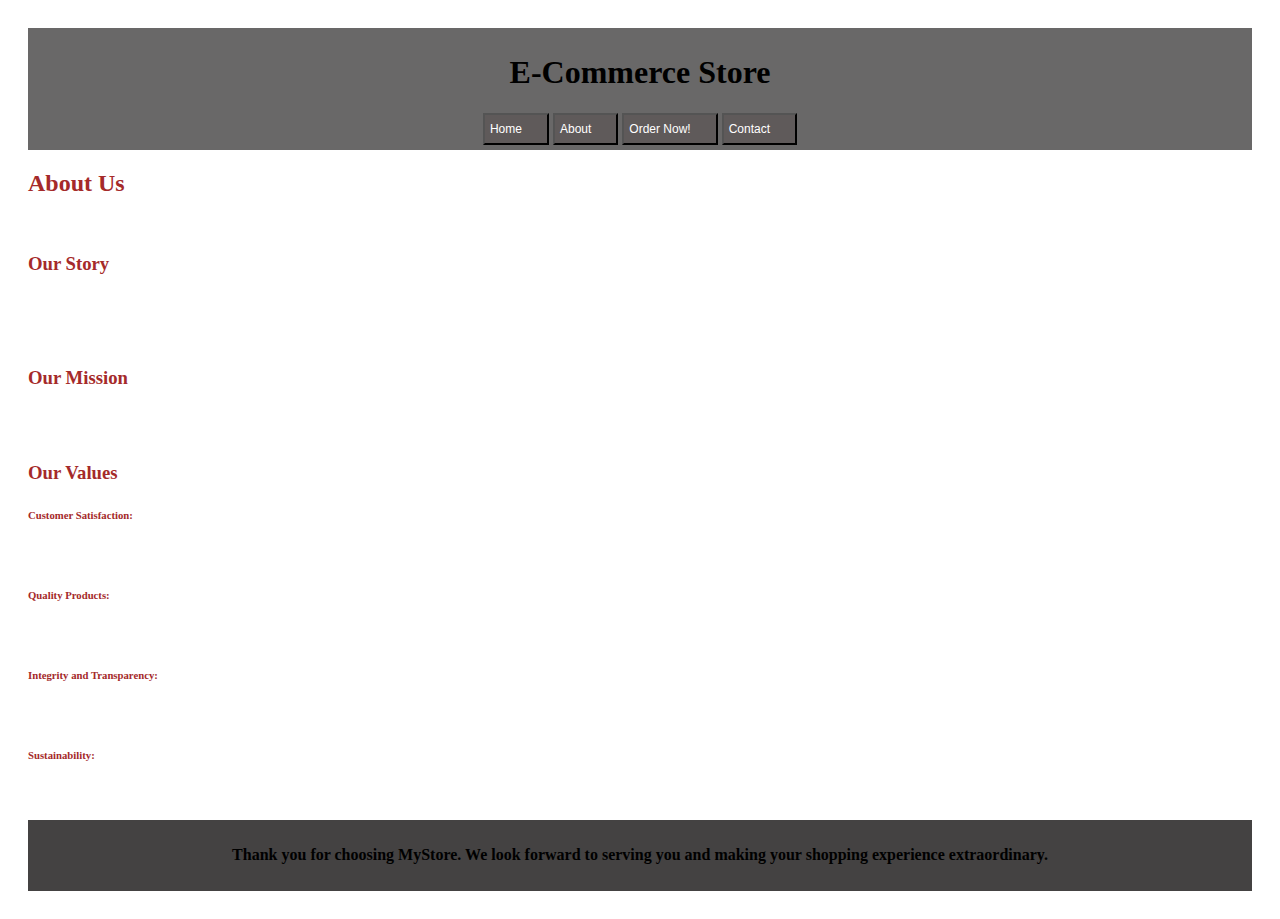
<file: about.html>
<!DOCTYPE html>
<html>

<title>E-Commerce Store(About Page)</title>
<head>
    <meta charset="UTF-8">
    <meta name="viewport" content="width=device-width, initial-scale=1.0">
    <script src="script.js"></script>
<style>
 header {

background-color: rgb(105, 104, 104);
color: rgb(255, 255, 255);
text-align: center;
padding: 5px;
}

header button {
padding: 7px 5px;
background-color: #5f5a5a; /* Darker gray background for the button */
color: white;
font-size: 12px;

}

header button :hover {
background-color: rgb(8, 8, 8);
}
    
    header h1 {
        color: black;
    }
    
    body {
        color: white;
        background-image: url('https://img.pikbest.com/wp/202346/e-commerce-mobile-web-based-business-explore-online-shopping-and-through-3d-product-renders_9624281.jpg!sw800');
        background-size:cover;
        background-position: center; 
        background-repeat: no-repeat; 
        padding: 20px;
    }
    
    body h2 {
        color:brown;   
    }

    body h3 {
        color:brown;
    }

    body h4 {
        color:black;
    }

    body h6 {
        color:brown;
    }
footer {
    background-color: rgb(68, 66, 66);
    color: rgb(255, 255, 255);
    text-align: center;
    padding: 5px;
    }
 </style>
 
<header>
<h1>E-Commerce Store</h1>
<nav>
    <ul style="list-style: none; margin: 0; padding: 0;">
            <button onclick="Home()">
            <li style="display: inline; margin-right: 20px;">
            <a href="#Home" style="text-decoration: none; color: white;">Home</a>
            </button>
            
            <button onclick="About()">
            <li style="display: inline; margin-right: 20px;">
            <a href="#About" style="text-decoration: none; color: white;">About</a>
           </button>

            <button onclick="Order()">
            <li style="display: inline; margin-right: 20px;">
                <a href="#Order" style="text-decoration: none; color: white;">Order Now!</a>
            </button>
            
            <button onclick="Contact()">
            <li style="display: inline; margin-right: 20px;">
            <a href="#Contact" style="text-decoration: none; color: white;">Contact</a>
            </button> 
        </ul>
</nav>
</header>
</head>

<body>
<h2>About Us</h2>
<br>
<h3>Our Story</h3>
<p>Welcome to MyStore!
 Founded in 2023, our mission is to provide the highest quality products at unbeatable prices. 
 What started as a small online shop has now grown into a trusted e-commerce platform serving thousands of customers worldwide.
 We take pride in our exceptional customer service and strive to ensure that every shopping experience is seamless and enjoyable.</p>

 <h3>Our Mission</h3>
<p>At MyStore, our mission is simple: 
To offer a wide range of products that cater to your everyday needs while ensuring top-notch quality and affordability. 
We believe in creating a shopping experience that is easy, convenient, and enjoyable.
 Our team is dedicated to constantly expanding our product selection and bringing you the latest trends and innovations.</p>

 <h3>Our Values</h3>
<h6>Customer Satisfaction:</h6>
 Our top priority is your satisfaction. We go above and beyond to ensure you are happy with your purchase.
<h6>Quality Products:</h6>
 We carefully select our products to meet high-quality standards, ensuring you get the best value for your money.
<h6>Integrity and Transparency:</h6>
 We believe in being honest and transparent with our customers. We provide clear and accurate information about our products and services.
<h6>Sustainability:</h6>
 We are committed to making environmentally responsible choices and offering sustainable products whenever possible.</p>

</body>
<footer>
<h4>Thank you for choosing MyStore. We look forward to serving you and making your shopping experience extraordinary.</h4>
</footer>
</file>
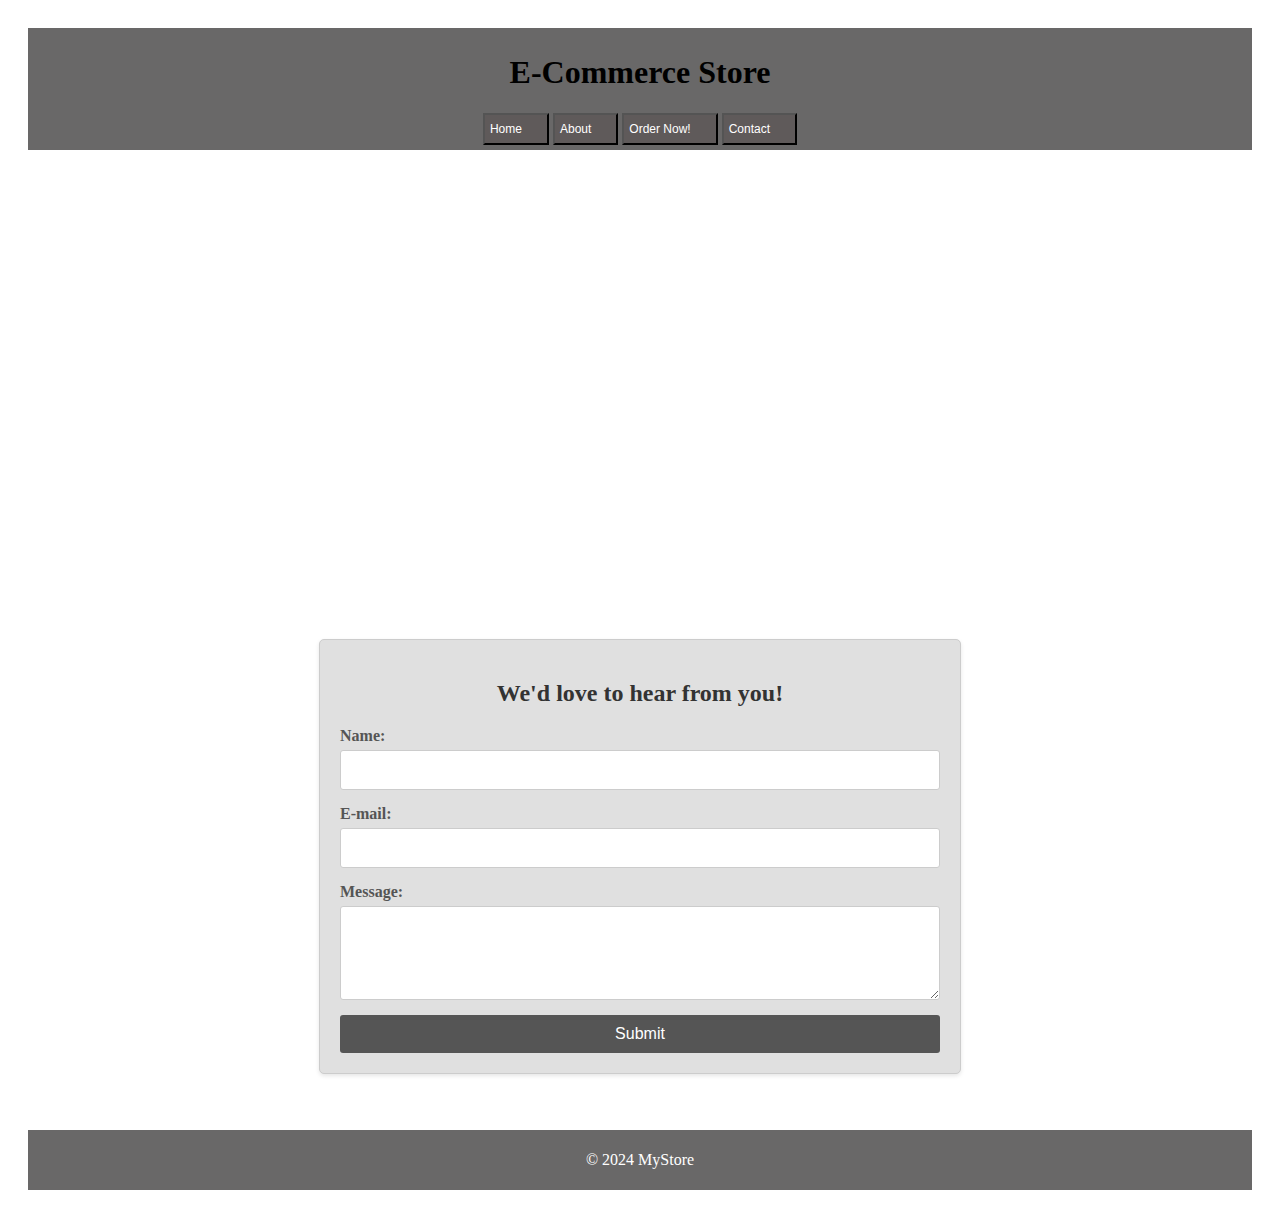
<file: contact.html>
<!DOCTYPE html>
<html>

<title>E-Commerce Store(Contact Page)</title>
<head>
    <meta charset="UTF-8">
    <meta name="viewport" content="width=device-width, initial-scale=1.0">
    <script src="script.js"></script>
    
<style>
    header {

        background-color: rgb(105, 104, 104);
        color: rgb(255, 255, 255);
        text-align: center;
        padding: 5px;
        }

    header button {
    padding: 7px 5px;
    background-color: #5f5a5a; /* Darker gray background for the button */
    color: white;
    font-size: 12px;

     }
  
     header button :hover {
        background-color: rgb(8, 8, 8);
     }
     

        header h1 {
            color: black;
        }
        
        body {
            color: white;
            background-image: url('https://static.vecteezy.com/system/resources/previews/006/789/451/original/abstract-black-friday-wallpaper-luxury-background-template-color-art-template-business-dark-vector.jpg');
            background-size:2350px;
            background-position: center; 
            background-repeat: no-repeat; 
            padding: 20px;
        }

        main {
    flex: 1;
    padding: 20px;
}

.contact-form-section {
    max-width: 600px;
    margin: auto;
    padding: 20px;
    border: 1px solid #ccc;
    border-radius: 5px;
    background-color: #e0e0e0; /* Light gray background for the form section */
    box-shadow: 0 2px 4px rgba(0, 0, 0, 0.1);
}

.contact-form-section h2 {
    text-align: center;
    color: #333;
}

.contact-form-section form {
    display: flex;
    flex-direction: column;
}

.contact-form-section label {
    margin-bottom: 5px;
    font-weight: bold;
    color: #555; /* Darker gray for the labels */
}

.contact-form-section input[type="text"],
.contact-form-section input[type="email"],
.contact-form-section textarea {
    margin-bottom: 15px;
    padding: 10px;
    border: 1px solid #ccc;
    border-radius: 3px;
    font-size: 16px;
    background-color: #fff; /* White background for inputs */
}

.contact-form-section input[type="submit"] {
    padding: 10px 15px;
    background-color: #555; /* Darker gray background for the button */
    color: white;
    border: none;
    border-radius: 3px;
    cursor: pointer;
    font-size: 16px;
}

.contact-form-section input[type="submit"]:hover {
    background-color: #333; /* Even darker gray for hover effect */
}

        
        footer {

            background-color: rgb(105, 104, 104);
            color: rgb(255, 255, 255);
            text-align: center;
            padding: 5px;
        }
   
</style>
<header>
<h1>E-Commerce Store</h1>
<nav>
    <ul style="list-style: none; margin: 0; padding: 0;">
            <button onclick="Home()">
            <li style="display: inline; margin-right: 20px;">
            <a href="#Home" style="text-decoration: none; color: white;">Home</a>
            </button>
            
            <button onclick="About()">
            <li style="display: inline; margin-right: 20px;">
            <a href="#About" style="text-decoration: none; color: white;">About</a>
           </button>

            <button onclick="Order()">
            <li style="display: inline; margin-right: 20px;">
                <a href="#Order" style="text-decoration: none; color: white;">Order Now!</a>
            </button>
            
            <button onclick="Contact()">
            <li style="display: inline; margin-right: 20px;">
            <a href="#Contact" style="text-decoration: none; color: white;">Contact</a>
            </button> 
        </ul>
</nav>
</header>
</head>

<body>


<h3>Contact Us</h3>
<p>Get in Touch</p>
<p>We'd love to hear from you! Whether you have a question about our products, need assistance with an order, or just want to give us some feedback, we're here to help.
</p>

<h3>Contact Information</h3>
<p><b>Email:</b> doniiwebdev@gmail.com</P>
<p><b>Phone:</b> (123) 456-7890</p>
<p><b>Address:</b> 1234 Main Street, Anytown, USA</p>

<h3>Business Hours</h3>
<p><b>Monday - Friday:</b> 9:00 AM - 6:00 PM</p>
<p><b>Saturday:</b> 10:00 AM - 4:00 PM</p>
<p><b>Sunday:</b> Closed</p>

 <h2 align="center">You can use the contact form below to send us a message directly. We aim to respond to all inquiries within 24 hours.</h2>
 
 <main>
    <section class="contact-form-section">
        <h2>We'd love to hear from you!</h2>
        <form action="mailto:doniiwebdev@gmail.com" method="post" enctype="text/plain">
            <label for="name">Name:</label>
            <input type="text" id="name" name="name" required>
            
            <label for="email">E-mail:</label>
            <input type="email" id="email" name="email" required>
            
            <label for="message">Message:</label>
            <textarea id="message" name="message" rows="4" cols="50" required></textarea>
            
            <input type="submit" value="Submit">
        </form>
    </section>
</main>
 <br>
 <br>
    <footer align="center",>
        <p>&copy; 2024 MyStore</p>
    </footer>
</body>
</html>











</body>
</file>
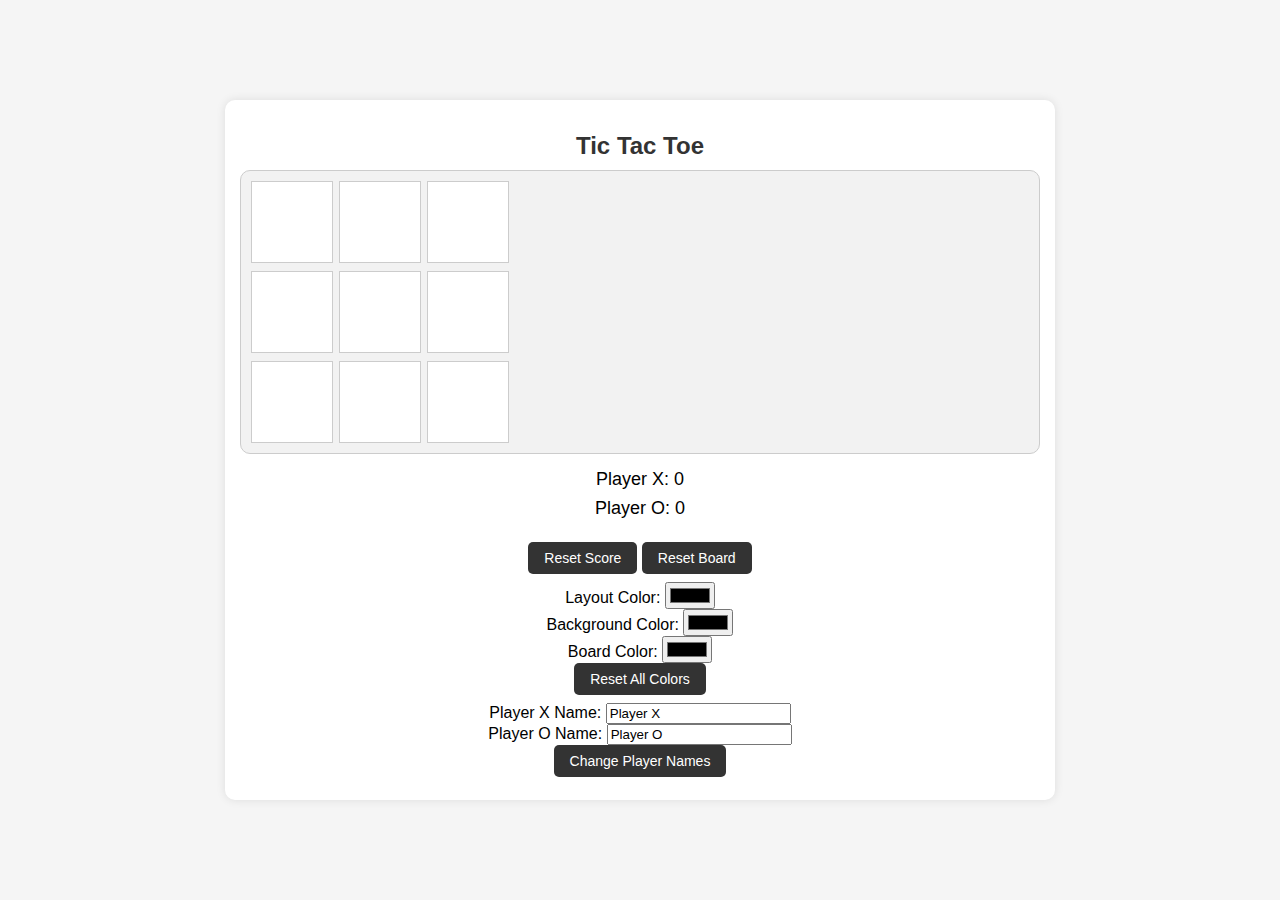
<file: game1.html>
<!DOCTYPE html>
<html lang="en">
<head>
    <meta charset="UTF-8">
    <meta name="viewport" content="width=device-width, initial-scale=1.0">
    <title>Tic Tac Toe</title>
    <style>
        body {
            font-family: Arial, sans-serif;
            background-color: #f5f5f5;
            margin: 0;
            padding: 0;
            display: flex;
            justify-content: center;
            align-items: center;
            height: 100vh;
        }

        .container {
            text-align: center;
            background-color: #fff;
            border-radius: 10px;
            padding: 15px;
            box-shadow: 0 0 10px rgba(0, 0, 0, 0.1);
            width: 90%; /* Modified width to make it wider */
            max-width: 800px; /* Modified max-width for better responsiveness */
        }

        h1, h2 {
            color: #333;
            font-size: 24px;
            margin-bottom: 10px;
        }

        .game {
            margin-bottom: 15px;
        }

        .board {
            display:grid;
            grid-template-columns: repeat(3, 80px); /* Modified grid-template-columns */
            grid-gap: 8px; /* Modified grid-gap */
            background-color: #f2f2f2;
            border: 1px solid #ccc;
            border-radius: 10px;
            margin: 0 auto;
            padding: 10px;
        }

        .cell {
            width: 80px; /* Modified width */
            height: 80px; /* Modified height */
            background-color: #fff;
            border: 1px solid #ccc;
            display: flex;
            justify-content: center;
            align-items: center;
            cursor: pointer;
            font-size: 28px; /* Modified font-size */
            transition: background-color 0.3s;
        }

        .cell:hover {
            background-color: #e0e0e0;
        }

        .reset-button {
            background-color: #333;
            color: #fff;
            border: none;
            border-radius: 5px;
            padding: 8px 16px; /* Modified padding */
            cursor: pointer;
            font-size: 14px; /* Modified font-size */
            transition: background-color 0.3s;
            margin-bottom: 8px; /* Modified margin-bottom */
        }

        .reset-button:hover {
            background-color: #555;
        }

        .score {
            display: flex;
            justify-content: center;
            align-items: center;
            flex-direction: column;
            margin-bottom: 15px;
        }

        .score div {
            margin-bottom: 8px; /* Modified margin-bottom */
            font-size: 18px; /* Modified font-size */
        }

        .color-picker {
            display: flex;
            justify-content: space-around;
            align-items: center;
            margin-top: 15px;
        }

        .color-picker label {
            font-size: 14px; /* Modified font-size */
            margin-right: 8px; /* Modified margin-right */
        }

        .color-picker input[type="color"] {
            border: none;
            border-radius: 5px;
            padding: 4px; /* Modified padding */
            cursor: pointer;
        }
    </style>
</head>
<body>

<div class="container">
    <h1>Tic Tac Toe</h1>
    <div class="game">
        <div class="board">
            <div class="cell" id="cell-0"></div>
            <div class="cell" id="cell-1"></div>
            <div class="cell" id="cell-2"></div>
            <div class="cell" id="cell-3"></div>
            <div class="cell" id="cell-4"></div>
            <div class="cell" id="cell-5"></div>
            <div class="cell" id="cell-6"></div>
            <div class="cell" id="cell-7"></div>
            <div class="cell" id="cell-8"></div>
        </div>
    </div>
    <div class="score">
        <div id="player-x-score">Player X: 0</div>
        <div id="player-o-score">Player O: 0</div>
    </div>
    <button class="reset-button" onclick="resetScore()">Reset Score</button>
    <button class="reset-button" onclick="resetBoard()">Reset Board</button>
    <br>
    <label for="layout-color-picker">Layout Color:</label>
    <input type="color" id="layout-color-picker" onchange="changeLayoutColor(this.value)">
    <br>
    <label for="background-color-picker">Background Color:</label>
    <input type="color" id="background-color-picker" onchange="changeBackgroundColor(this.value)">
    <br>
    <label for="board-color-picker">Board Color:</label>
    <input type="color" id="board-color-picker" onchange="changeBoardColor(this.value)">
    <br>
    <button class="reset-button" onclick="resetColors()">Reset All Colors</button>
    <br>
    <label for="player-x-name">Player X Name:</label>
    <input type="text" id="player-x-name" value="Player X">
    <br>
    <label for="player-o-name">Player O Name:</label>
    <input type="text" id="player-o-name" value="Player O">
    <br>
    <button class="reset-button" onclick="changePlayerNames()">Change Player Names</button>
</div>

<script>
    let currentPlayer = 'X';
    let playerXScore = 0;
    let playerOScore = 0;
    let gameBoard = ['', '', '', '', '', '', '', '', ''];
    let gameActive = true;

    const checkWinner = () => {
        const winningConditions = [
            [0, 1, 2],
            [3, 4, 5],
            [6, 7, 8],
            [0, 3, 6],
            [1, 4, 7],
            [2, 5, 8],
            [0, 4, 8],
            [2, 4, 6]
        ];

        for (let condition of winningConditions) {
            const [a, b, c] = condition;
            if (gameBoard[a] && gameBoard[a] === gameBoard[b] && gameBoard[a] === gameBoard[c]) {
                return true;
            }
        }
        return false;
    };

    const updateScore = () => {
        document.getElementById('player-x-score').textContent = `${getPlayerXName()}: ${playerXScore}`;
        document.getElementById('player-o-score').textContent = `${getPlayerOName()}: ${playerOScore}`;
    };

    const resetScore = () => {
        playerXScore = 0;
        playerOScore = 0;
        updateScore();
    };

    const resetBoard = () => {
        gameBoard = ['', '', '', '', '', '', '', '', ''];
        gameActive = true;
        currentPlayer = 'X';
        const cells = document.querySelectorAll('.cell');
        cells.forEach(cell => {
            cell.textContent = '';
        });
    };

    const handleCellClick = (cell, index) => {
        if (gameBoard[index] === '' && gameActive) {
            gameBoard[index] = currentPlayer;
            cell.textContent = currentPlayer;
            if (checkWinner()) {
                if (currentPlayer === 'X') {
                    playerXScore++;
                } else {
                    playerOScore++;
                }
                updateScore();
                gameActive = false;
                setTimeout(() => {
                    alert(`Player ${currentPlayer} wins!`);
                    resetBoard();
                }, 100);
            } else if (!gameBoard.includes('')) {
                gameActive = false;
                setTimeout(() => {
                    alert('It\'s a tie!');
                    resetBoard();
                }, 100);
            } else {
                currentPlayer = currentPlayer === 'X' ? 'O' : 'X';
            }
        }
    };

    const changeLayoutColor = (color) => {
        document.querySelector('.container').style.backgroundColor = color;
    };

    const changeBackgroundColor = (color) => {
        document.body.style.backgroundColor = color;
    };
  
    const changeBoardColor = (color) => {
        document.querySelector('.board').style.backgroundColor = color;
    };

    const resetColors = () => {
        document.getElementById('layout-color-picker').value = '#ffffff';
        document.getElementById('background-color-picker').value = '#f5f5f5';
        document.getElementById('board-color-picker').value = '#f2f2f2';
        changeLayoutColor('#ffffff');
        changeBackgroundColor('#f5f5f5');
        changeBoardColor('#f2f2f2');
    };
    
    const getPlayerXName = () => {
        return document.getElementById('player-x-name').value || 'Player X';
    };

    const getPlayerOName = () => {
        return document.getElementById('player-o-name').value || 'Player O';
    };

    const changePlayerNames = () => {
        updateScore();
    };

    document.addEventListener('DOMContentLoaded', function() {
        const cells = document.querySelectorAll('.cell');
        cells.forEach((cell, index) => {
            cell.addEventListener('click', () => {
                handleCellClick(cell, index);
            });
        });

        updateScore();
    });
</script>

</body>
</html>
</file>
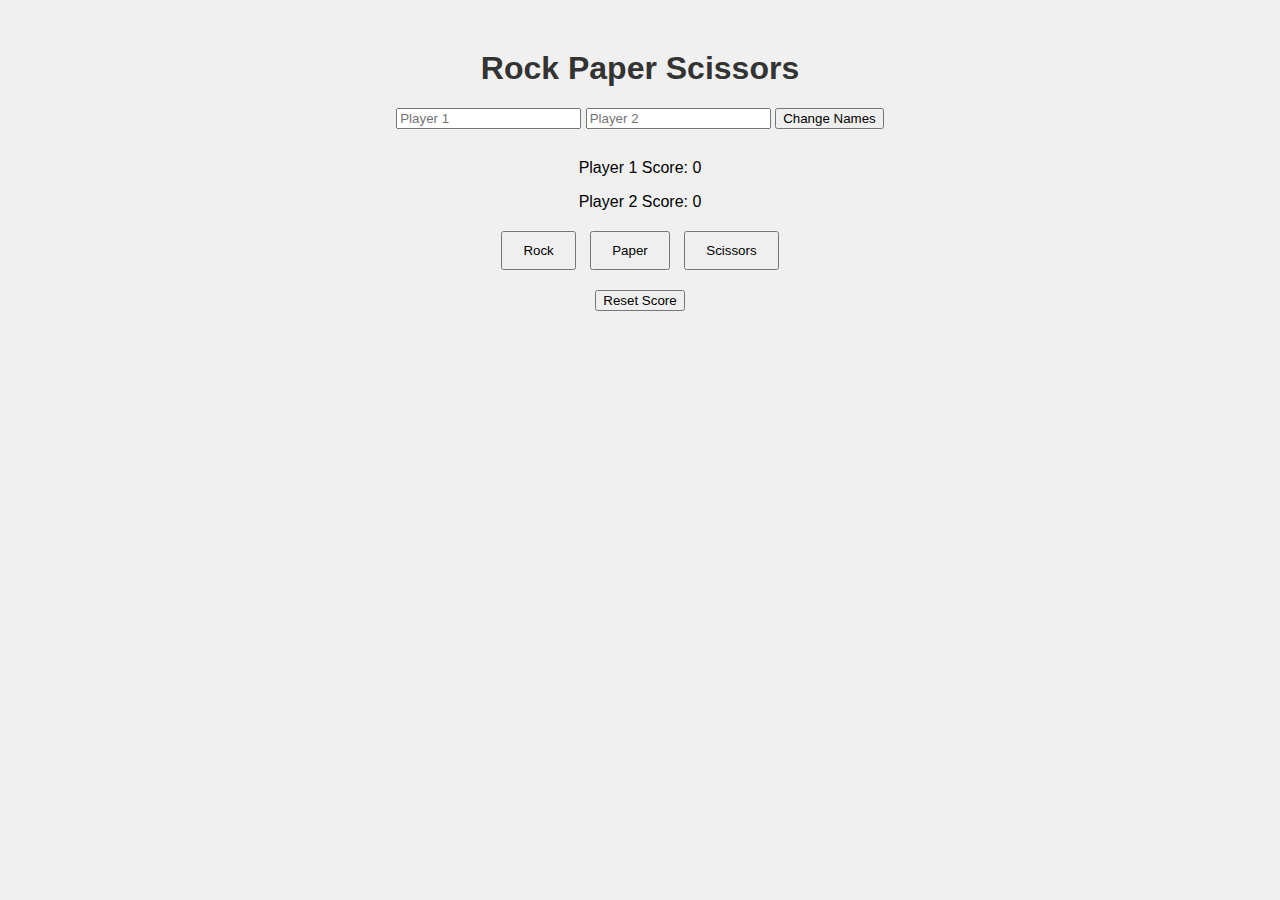
<file: game2.html>
<!DOCTYPE html>
<html lang="en">
<head>
    <meta charset="UTF-8">
    <meta name="viewport" content="width=device-width, initial-scale=1.0">
    <title>Rock Paper Scissors</title>
    <style>
        body {
            background-color: #f0f0f0;
            font-family: Arial, sans-serif;
        }

        .container {
            text-align: center;
            margin-top: 50px;
        }

        h1 {
            color: #333;
        }

        .player-names input {
            margin-bottom: 10px;
        }

        .choices {
            margin-top: 20px;
        }

        .choices button {
            padding: 10px 20px;
            margin: 0 5px;
        }

        .result {
            margin-top: 20px;
        }

        .scoreboard {
            margin-top: 20px;
        }

        .scoreboard p {
            margin-bottom: 10px;
        }
    </style>
</head>
<body>
    <div class="container">
        <h1>Rock Paper Scissors</h1>
        <div class="player-names">
            <input type="text" id="player1" placeholder="Player 1">
            <input type="text" id="player2" placeholder="Player 2">
            <button onclick="changeNames()">Change Names</button>
        </div>
        <div class="scoreboard">
            <p><span id="player1Name">Player 1</span> Score: <span id="player1Score">0</span></p>
            <p><span id="player2Name">Player 2</span> Score: <span id="player2Score">0</span></p>
        </div>
        <div class="game-area">
            <div class="choices">
                <button onclick="choose('rock')">Rock</button>
                <button onclick="choose('paper')">Paper</button>
                <button onclick="choose('scissors')">Scissors</button>
            </div>
            <div class="result">
                <p id="winner"></p>
                <button onclick="resetScore()">Reset Score</button>
            </div>
        </div>
    </div>

    <script>
        let player1Name = document.getElementById('player1Name');
        let player2Name = document.getElementById('player2Name');
        let player1Score = document.getElementById('player1Score');
        let player2Score = document.getElementById('player2Score');
        let winnerDisplay = document.getElementById('winner');

        let scorePlayer1 = 0;
        let scorePlayer2 = 0;

        function changeNames() {
            let newPlayer1Name = document.getElementById('player1').value;
            let newPlayer2Name = document.getElementById('player2').value;

            player1Name.textContent = newPlayer1Name ? newPlayer1Name : 'Player 1';
            player2Name.textContent = newPlayer2Name ? newPlayer2Name : 'Player 2';
        }

        function choose(selection) {
            let options = ['rock', 'paper', 'scissors'];
            let player1Choice = options[Math.floor(Math.random() * 3)];
            let player2Choice = options[Math.floor(Math.random() * 3)];

            if ((selection === 'rock' && player2Choice === 'scissors') ||
                (selection === 'paper' && player2Choice === 'rock') ||
                (selection === 'scissors' && player2Choice === 'paper')) {
                scorePlayer1++;
                winnerDisplay.textContent = `${player1Name.textContent} wins!`;
            } else if ((selection === 'rock' && player2Choice === 'paper') ||
                (selection === 'paper' && player2Choice === 'scissors') ||
                (selection === 'scissors' && player2Choice === 'rock')) {
                scorePlayer2++;
                winnerDisplay.textContent = `${player2Name.textContent} wins!`;
            } else {
                winnerDisplay.textContent = 'It\'s a tie!';
            }

            player1Score.textContent = scorePlayer1;
            player2Score.textContent = scorePlayer2;
        }

        function resetScore() {
            scorePlayer1 = 0;
            scorePlayer2 = 0;
            player1Score.textContent = scorePlayer1;
            player2Score.textContent = scorePlayer2;
            winnerDisplay.textContent = '';
        }
    </script>
</body>
</html>
</file>
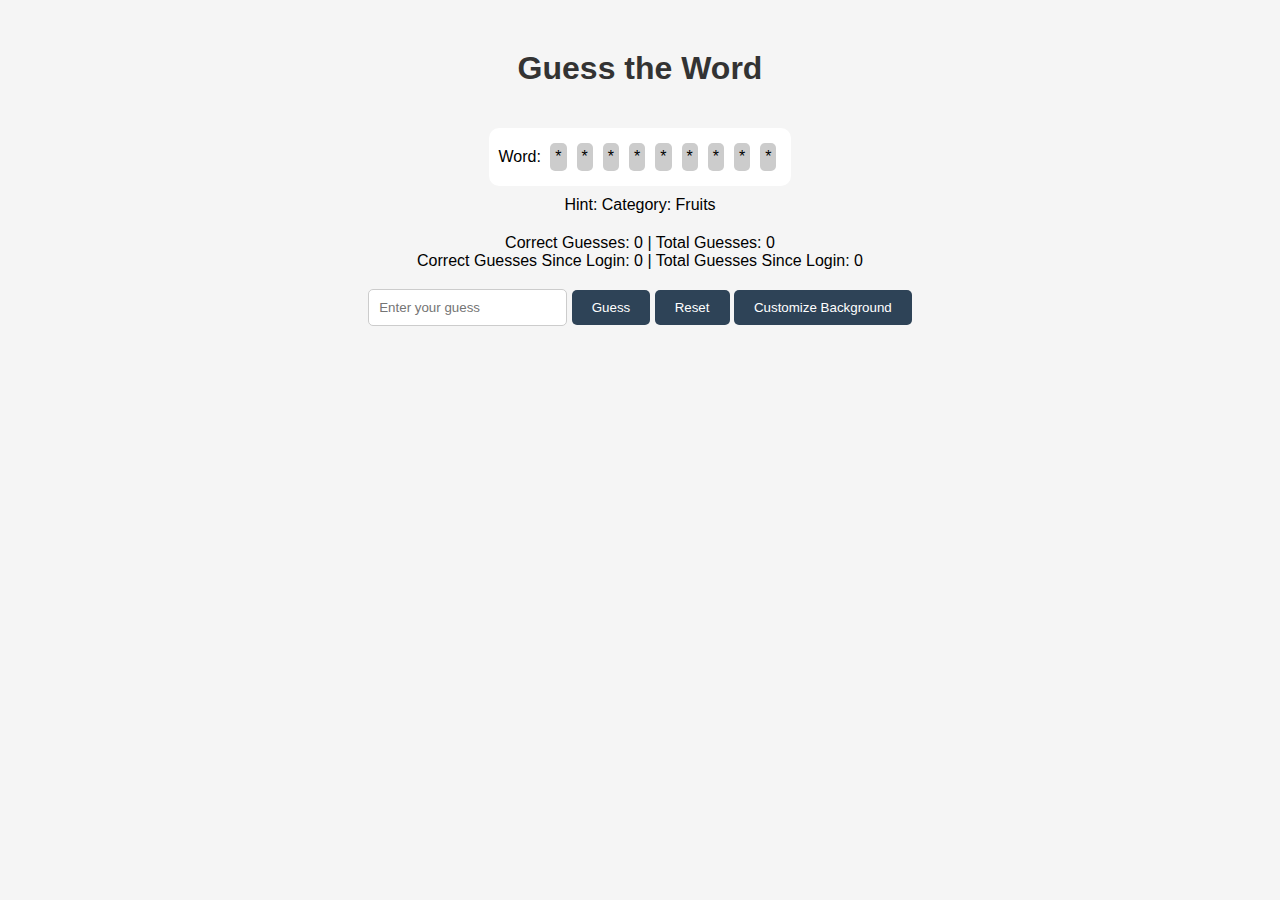
<file: game3.html>
<!DOCTYPE html>
<html lang="en">
<head>
    <meta charset="UTF-8">
    <meta name="viewport" content="width=device-width, initial-scale=1.0">
    <title>Guess the Word</title>
    <style>
        body {
            background-color: #f5f5f5;
            font-family: Arial, sans-serif;
            text-align: center;
        }

        .container {
            margin-top: 50px;
        }

        h1 {
            color: #333;
        }

        #board {
            display: inline-block;
            margin-top: 20px;
            padding: 10px;
            border-radius: 10px;
            background-color: #fff;
        }

        #hint {
            margin-top: 10px;
        }

        #guesses {
            margin-top: 20px;
        }

        input[type="text"] {
            padding: 10px;
            margin-top: 10px;
            border: 1px solid #ccc;
            border-radius: 5px;
            max-width: 200px; /* Set a maximum width */
        }

        button {
            margin-top: 20px;
            padding: 10px 20px;
            background-color: #2e4357;
            color: #fff;
            border: none;
            border-radius: 5px;
            cursor: pointer;
        }

        button:hover {
            background-color: #64aae7;
        }

        .letter {
            display: inline-block;
            padding: 5px;
            margin: 5px;
            border-radius: 5px;
        }

        .correct {
            background-color: #6abf69;
            color: #fff;
        }

        .incorrect {
            background-color: #ccc;
        }
    </style>
</head>
<body>
    <div class="container">
        <h1>Guess the Word</h1>
        <div id="board">Word: <span id="word">******</span></div>
        <div id="hint">Hint: <span id="wordHint"></span></div>
        <div id="guesses">Correct Guesses: <span id="correctGuesses">0</span> | Total Guesses: <span id="totalGuesses">0</span></div>
        <div id="loginGuesses">Correct Guesses Since Login: <span id="correctGuessesSinceLogin">0</span> | Total Guesses Since Login: <span id="totalGuessesSinceLogin">0</span></div>
        <input type="text" id="guess" maxlength="10" placeholder="Enter your guess">
        <button onclick="guessWord()">Guess</button>
        <button onclick="resetGame()">Reset</button>
        <button onclick="changeBackground()">Customize Background</button>
    </div>

    <script>
        let wordList = {
            "Footballers": ["ronaldo", "messi", "neymar", "mbappe", "salah"],
            "Countries": ["france", "germany", "brazil", "argentina", "italy"],
            "Fruits": ["apple", "banana", "orange", "grape", "pineapple"],
            "Animals": ["lion", "elephant", "tiger", "giraffe", "zebra"],
            "Colors": ["red", "blue", "green", "yellow", "purple"]
        };
        let totalGuesses = 0;
        let guessesSinceLogin = 0;
        let totalCorrectGuesses = 0;
        let correctGuessesSinceLogin = 0;
        let guessedWords = [];
        let currentWord = "";
        let currentCategory = "";

        function generateRandomWord() {
            let categories = Object.keys(wordList);
            currentCategory = categories[Math.floor(Math.random() * categories.length)];
            let words = wordList[currentCategory];
            let randomWord = words[Math.floor(Math.random() * words.length)];
            return randomWord;
        }

        function displayWord() {
            let wordElement = document.getElementById('word');
            wordElement.innerHTML = '';
            for (let i = 0; i < currentWord.length; i++) {
                let letter = document.createElement('span');
                letter.classList.add('letter');
                if (guessedWords.includes(currentWord[i])) {
                    letter.classList.add('correct');
                    letter.textContent = currentWord[i].toUpperCase();
                } else {
                    letter.classList.add('incorrect');
                    letter.textContent = '*';
                }
                wordElement.appendChild(letter);
            }
            document.getElementById('wordHint').textContent = `Category: ${currentCategory}`;
        }

        function guessWord() {
            let guessInput = document.getElementById('guess');
            let guess = guessInput.value.toLowerCase();
            guessInput.value =
            '';

            if (guess && wordList[currentCategory].includes(guess) && !guessedWords.includes(guess)) {
                totalGuesses++;
                guessesSinceLogin++;
                document.getElementById('totalGuesses').textContent = totalGuesses;
                document.getElementById('totalGuessesSinceLogin').textContent = guessesSinceLogin;

                if (guess === currentWord) {
                    totalCorrectGuesses++;
                    correctGuessesSinceLogin++;
                    document.getElementById('correctGuesses').textContent = totalCorrectGuesses;
                    document.getElementById('correctGuessesSinceLogin').textContent = correctGuessesSinceLogin;
                    guessedWords.push(guess);
                    displayWord();
                    alert("Congratulations! You guessed the word.");
                    resetGame();
                } else {
                    guessedWords.push(guess);
                    displayWord();
                }
            } else {
                alert("Incorrect guess. Try again!");
            }
        }

        function resetGame() {
            guessedWords = [];
            totalGuesses = 0;
            guessesSinceLogin = 0;
            document.getElementById('totalGuesses').textContent = totalGuesses;
            document.getElementById('totalGuessesSinceLogin').textContent = guessesSinceLogin;
            currentWord = generateRandomWord();
            displayWord();
        }

        const changeBackground = () => {
    // Generate random RGB values
    const r = Math.floor(Math.random() * 256);
    const g = Math.floor(Math.random() * 256);
    const b = Math.floor(Math.random() * 256);

    // Create RGB string
    const color = `rgb(${r}, ${g}, ${b})`;

    // Apply the color to the body
    document.body.style.backgroundColor = color;
};


        function updateGuessesSinceLogin() {
            if (localStorage.getItem('guessesSinceLogin')) {
                guessesSinceLogin = parseInt(localStorage.getItem('guessesSinceLogin'));
            }
            document.getElementById('totalGuessesSinceLogin').textContent = guessesSinceLogin;
        }

        function updateTotalCorrectGuesses() {
            if (localStorage.getItem('totalCorrectGuesses')) {
                totalCorrectGuesses = parseInt(localStorage.getItem('totalCorrectGuesses'));
            }
            document.getElementById('correctGuesses').textContent = totalCorrectGuesses;
        }

        function updateCorrectGuessesSinceLogin() {
            if (localStorage.getItem('correctGuessesSinceLogin')) {
                correctGuessesSinceLogin = parseInt(localStorage.getItem('correctGuessesSinceLogin'));
            }
            document.getElementById('correctGuessesSinceLogin').textContent = correctGuessesSinceLogin;
        }

        function updateTotalGuesses() {
            if (localStorage.getItem('totalGuesses')) {
                totalGuesses = parseInt(localStorage.getItem('totalGuesses'));
            }
            document.getElementById('totalGuesses').textContent = totalGuesses;
        }

        function init() {
            currentWord = generateRandomWord();
            displayWord();
            updateGuessesSinceLogin();
            updateTotalCorrectGuesses();
            updateCorrectGuessesSinceLogin();
            updateTotalGuesses();
            window.addEventListener('unload', function() {
                localStorage.setItem('guessesSinceLogin', guessesSinceLogin.toString());
                localStorage.setItem('totalCorrectGuesses', totalCorrectGuesses.toString());
                localStorage.setItem('correctGuessesSinceLogin', correctGuessesSinceLogin.toString());
                localStorage.setItem('totalGuesses', totalGuesses.toString());
            });
        }

        init();
    </script>
</body>
</html>
</file>
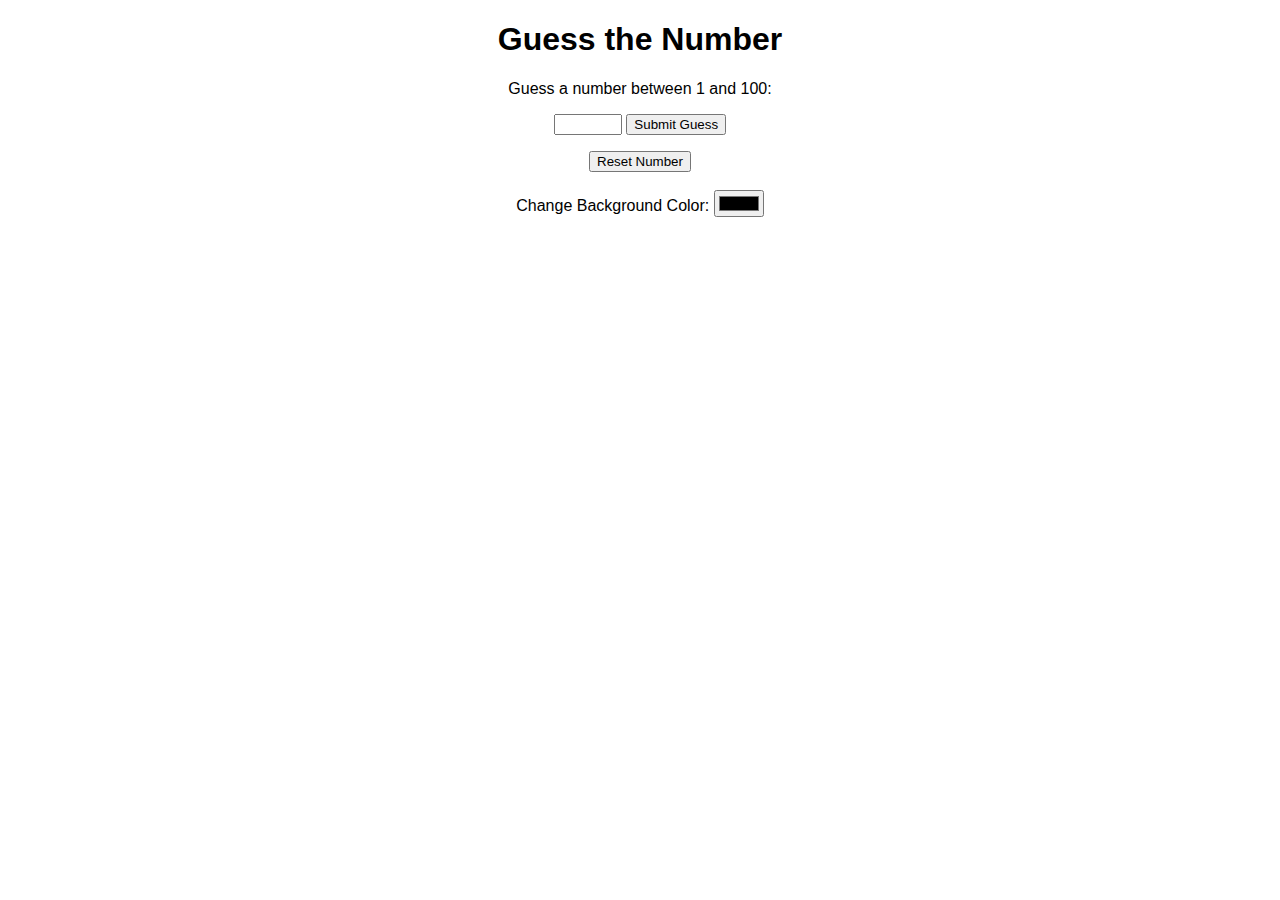
<file: game4.html>
<!DOCTYPE html>
<html lang="en">
<head>
    <meta charset="UTF-8">
    <meta name="viewport" content="width=device-width, initial-scale=1.0">
    <title>Guess the Number</title>
    <style>
        body {
            font-family: Arial, sans-serif;
            text-align: center;
        }
        #guessInput {
            width: 60px;
        }
    </style>
</head>
<body>
    <h1>Guess the Number</h1>
    <p>Guess a number between 1 and 100:</p>
    <input type="text" id="guessInput">
    <button onclick="checkGuess()">Submit Guess</button>
    <p id="message"></p>
    <button onclick="resetGame()" align="center">Reset Number</button>
    <br>
    <br>
    <label for="changeColor">Change Background Color:</label>
    <input type="color" id="changeColor" onchange="changeBackgroundColor()">



    <script>
        // Generate a random number between 1 and 100
        let targetNumber = Math.floor(Math.random() * 100) + 1;
        let attempts = 0;

        function checkGuess() {
            const guessInput = document.getElementById('guessInput');
            const guess = parseInt(guessInput.value);
            const message = document.getElementById('message');

            if (isNaN(guess) || guess < 1 || guess > 100) {
                message.textContent = 'Please enter a valid number between 1 and 100.';
                return;
            }

            attempts++;

            if (guess === targetNumber) {
                message.textContent = `Congratulations! You guessed the number ${targetNumber} in ${attempts} attempts.`;
                guessInput.disabled = true;
            } else if (guess < targetNumber) {
                message.textContent = 'Too low! Try a higher number.';
            } else {
                message.textContent = 'Too high! Try a lower number.';
            }

            guessInput.value = '';
        }

        function changeBackgroundColor() {
            const colorInput = document.getElementById('changeColor');
            document.body.style.backgroundColor = colorInput.value;
        }

        function resetGame() {
            targetNumber = Math.floor(Math.random() * 100) + 1;
            attempts = 0;
            const guessInput = document.getElementById('guessInput');
            guessInput.disabled = false;
            document.getElementById('message').textContent = '';
        }
    </script>
</body>
</html>
</file>
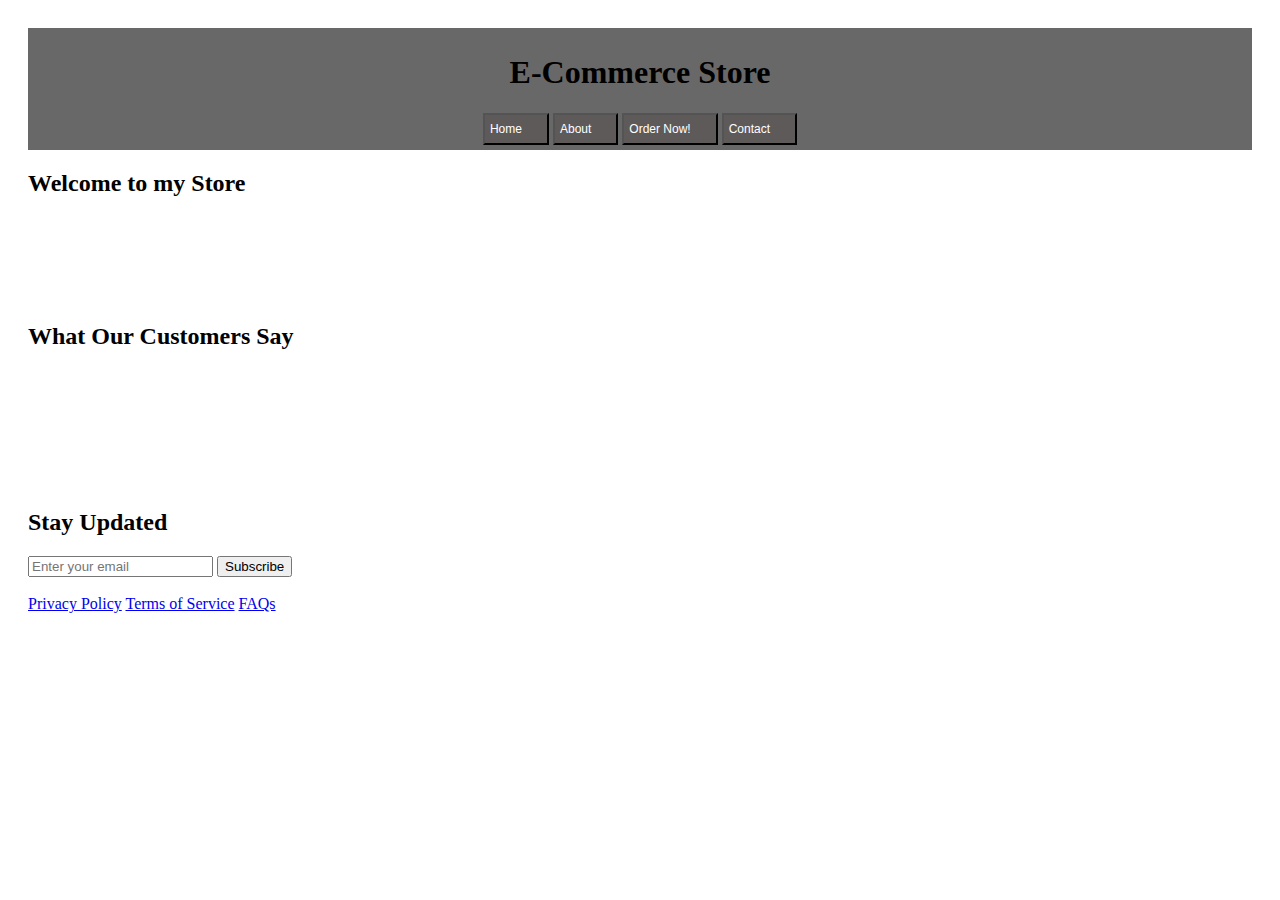
<file: home.html>
<!DOCTYPE html>
<html>

<title>E-Commerce Store</title>
<head>
    <meta charset="UTF-8">
    <meta name="viewport" content="width=device-width, initial-scale=1.0">
    <script src="script.js"></script>
<style>
 header {

background-color: rgb(105, 104, 104);
color: rgb(255, 255, 255);
text-align: center;
padding: 5px;
}

header button {
padding: 7px 5px;
background-color: #5f5a5a; /* Darker gray background for the button */
color: white;
font-size: 12px;

}

header button :hover {
background-color: rgb(8, 8, 8);
}

header h1 {
    color: black;
}

body {
    color: white;
    background-image: url('https://www.sleeplessmedia.com/wp-content/uploads/2010/09/extensive-ecommerce-banner.jpg');
    background-size: 700x350px;
    background-position: center; 
    background-repeat: no-repeat; 
    padding: 20px;
}

body h2 {
    color:black;   
}

</style>
<header>
<h1>E-Commerce Store</h1>
<nav>
    <ul style="list-style: none; margin: 0; padding: 0;">
            <button onclick="Home()">
            <li style="display: inline; margin-right: 20px;">
            <a href="#Home" style="text-decoration: none; color: white;">Home</a>
            </button>
            
            <button onclick="About()">
            <li style="display: inline; margin-right: 20px;">
            <a href="#About" style="text-decoration: none; color: white;">About</a>
           </button>

            <button onclick="Order()">
            <li style="display: inline; margin-right: 20px;">
                <a href="#Order" style="text-decoration: none; color: white;">Order Now!</a>
            </button>
            
            <button onclick="Contact()">
            <li style="display: inline; margin-right: 20px;">
            <a href="#Contact" style="text-decoration: none; color: white;">Contact</a>
            </button> 
        </ul>
</nav>
</header>
</head>

<body>
<section id="#Home">
<h2>Welcome to my Store</h2>
<p>We have offer great proudcts and services</p>
<p>This is a  Store where you can order many products starting from small things and all the way to the big ones</p>
<p>We make sure that the shipping of the products delivers in great quakity and as fast as possible</p>
</section>

  <section class="testimonials">
    <h2>What Our Customers Say</h2>
    <div class="testimonial-item">
        <p>"Great products and fantastic service!"</p>
        <p>- Customer 1</p>
    </div>
  </div>
    <div class="testimonial-item">
        <p>"Amazing deals and fast shipping."</p>
        <p>- Customer 2</p>
    </div>
</section>
<section class="newsletter">
    <h2>Stay Updated</h2>
    <form>
        <input type="email" placeholder="Enter your email">
        <button type="submit">Subscribe</button>
    </form>
</section>
</main>
<br>
<footer>
<div class="footer-container">
    <div class="footer-links">
        <a href="#">Privacy Policy</a>
        <a href="#">Terms of Service</a>
        <a href="#">FAQs</a>
    </div>
</div>
</footer>
</body>
</html>
</file>
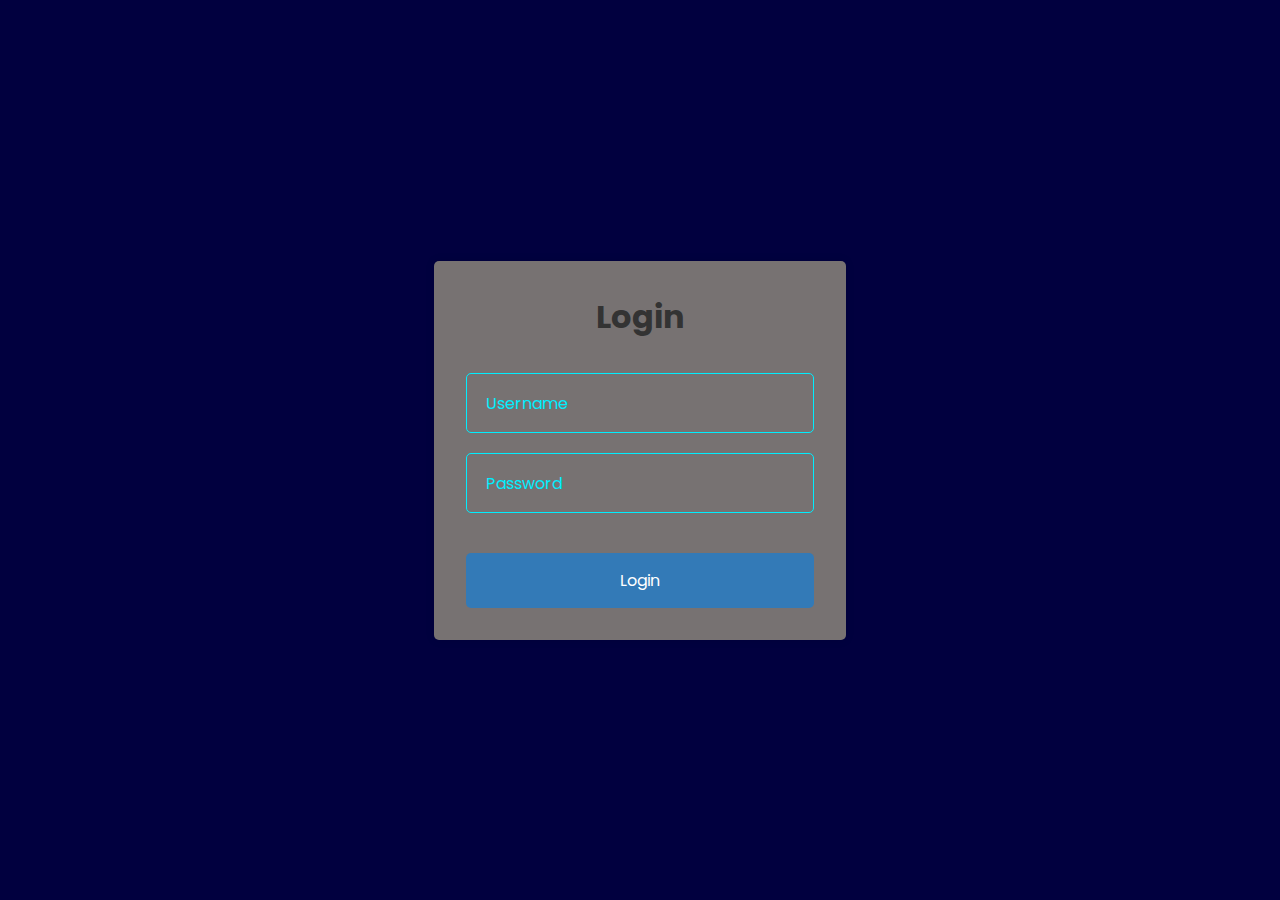
<file: index1.html>
<!DOCTYPE html>
<html lang="en">
<head>
    <meta charset="UTF-8">
    <meta name="viewport" content="width=device-width, initial-scale=1.0">
    <title>Login</title>
    <style>
        @import url('https://fonts.googleapis.com/css2?family=Poppins:wght@400&display=swap');

        * {
            margin: 0;
            padding: 0;
            box-sizing: border-box;
            font-family: 'Poppins', sans-serif;
        }

        body {
            display: flex;
            justify-content: center;
            align-items: center;
            min-height: 100vh;
            flex-direction: column;
            background: #01003f;
        }

        .login-form {
            background-color: #777272;
            padding: 2em;
            box-shadow: 0 0 10px rgba(0, 0, 0, 0.1);
            border-radius: 5px;
            text-align: center;
        }

        .login-form h1 {
            margin-bottom: 1em;
            color: #333;
        }

        .input-group {
            position: relative;
            margin: 20px 0;
        }

        .input-group label {
            position: absolute;
            top: 50%;
            left: 15px;
            transform: translateY(-50%);
            font-size: 16px;
            color: #0ef;
            padding: 0 5px;
            pointer-events: none;
            transition: .5s;
        }

        .input-group input {
            width: 100%;
            height: 60px;
            font-size: 16px;
            color: #fff;
            padding: 0 15px;
            background: transparent;
            border: 1.2px solid #0ef;
            outline: none;
            border-radius: 5px;
        }

        .input-group input:focus ~ label,
        .input-group input:valid ~ label {
            top: 0;
            font-size: 14px;
            background: #01003fdc;
        }

        .login-form button {
            width: 100%;
            padding: 15px;
            background-color: #337ab7;
            color: #fff;
            border: none;
            border-radius: 5px;
            cursor: pointer;
            font-size: 1em;
            margin-top: 20px;
        }

        .login-form button:hover {
            background-color: #23527c;
        }
    </style>
</head>
<body>
    <div class="login-form">
        <h1>Login</h1>
        <div class="input-group">
            <input type="text" id="username" required>
            <label for="username">Username</label>
        </div>
        <div class="input-group">
            <input type="password" id="password" required>
            <label for="password">Password</label>
        </div>
        <button onclick="login()">Login</button>
    </div>
    <script>
        function login() {
            const username = document.getElementById('username').value;
            const password = document.getElementById('password').value;
            
            // Simple validation (replace with actual authentication logic)
            if (username === 'admin','donart','baba' && password === 'password') {
                window.location.href = 'welcome.html';
            }
            
            else {
                alert('Invalid username or password,please try again');
            }
        }
    </script>
</body>
</html>
</file>
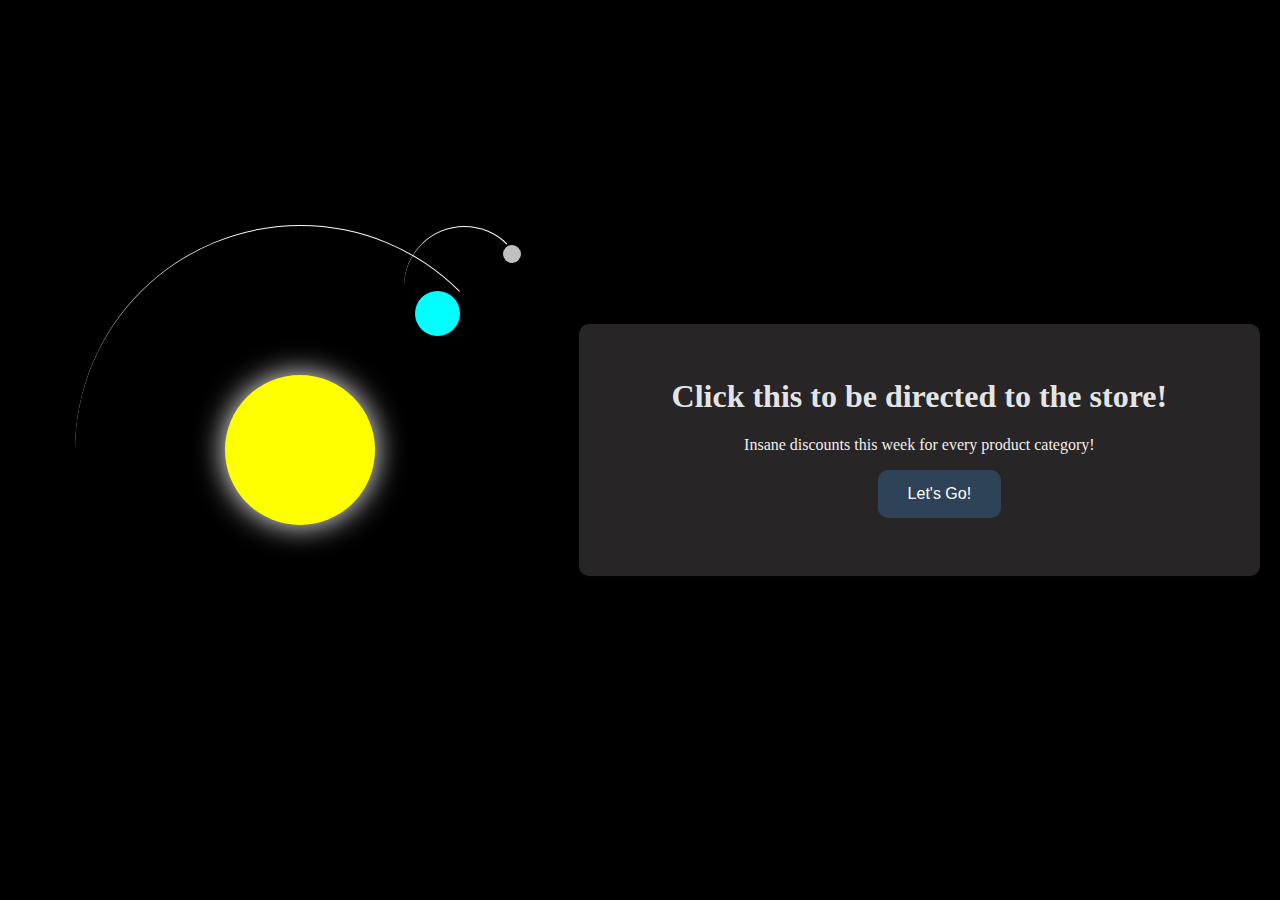
<file: intro.html>
<!DOCTYPE html>
<html>
<head>
  <style>

    body {
        margin: 0;
        height: 100vh;
        display: flex;
        align-items: center; /* Center vertically */
        justify-content: flex-start; /* Align to the left */
        background-color: black;
        overflow: hidden;
    }
    .container {
        font-size: 10px;
        width: 60em; /* Increased width */
        height: 60em; /* Increased height */
        position: relative;
    }
    .sun {
        position: absolute;
        top: 22.5em; /* Adjusted position */
        left: 22.5em; /* Adjusted position */
        width: 15em; /* Increased size */
        height: 15em; /* Increased size */
        background-color: yellow;
        border-radius: 50%;
        box-shadow: 0 0 3em white;
    }
    .earth, .moon {
        position: absolute;
        border-style: solid;
        border-color: white transparent transparent transparent;
        border-width: 0.1em 0.1em 0 0;
        border-radius: 50%;
    }
    .earth {
        top: 7.5em; /* Adjusted position */
        left: 7.5em; /* Adjusted position */
        width: 45em; /* Increased size */
        height: 45em; /* Increased size */
        animation: orbit 36.5s linear infinite;
    }
    .moon {
        top: 0;
        right: 0;
        width: 12em; /* Increased size */
        height: 12em; /* Increased size */
        animation: orbit 2.7s linear infinite;
    }
    .earth::before,
    .moon::before {
        content: '';
        position: absolute;
        border-radius: 50%;
    }
    .earth::before {
        top: 6.5em; /* Adjusted position */
        right: 6.5em; /* Adjusted position */
        width: 4.5em; /* Increased size */
        height: 4.5em; /* Increased size */
        background-color: aqua;
    }
    .moon::before {
        top: 1.8em; /* Adjusted position */
        right: 0.3em; /* Adjusted position */
        width: 1.8em; /* Increased size */
        height: 1.8em; /* Increased size */
        background-color: silver;
    }
    @keyframes orbit {
        to {
            transform: rotate(360deg);
        }
    }

    .choose {
            background-color: #272525;
            padding: 2em;
            border-radius: 10px;
            box-shadow: 0 4px 10px rgba(46, 43, 43, 0.1);
            text-align: center;
            width: 50%; /* Adjusted width */
            margin-right: 20px; 
            font-size: 16px; /* Adjusted font size */
            color: #e4e4e4;
        }

        .choose p {
            color: #f3eeee;
            margin-bottom: 1em;
        }

        .choose button {
            padding: 15px 30px; /* Adjusted padding */
            background-color: #2e4357;
            color: #fff;
            border:#272525;
            border-spacing: 3cm;
            border-radius: 10px;
            cursor: pointer;
            font-size: 1em;
            margin-bottom: 10px;
        }

        .choose button:hover {
            background-color: #64aae7;
        }
  </style>
</head>
<body>
    <div class="container">
        <div class="sun"></div>
        <div class="earth">
            <div class="moon"></div>
        </div>
    </div>

    <div class="choose">
        <h1>Click this to be directed to the store!</h2>
        <p>Insane discounts this week for every product category!</p>
        <ul>
            <button onclick="Go()">Let's Go!</button>

</body>
</html>

<script>
    function Go() {
        window.location.href = 'home.html'
    }
</script>
</file>
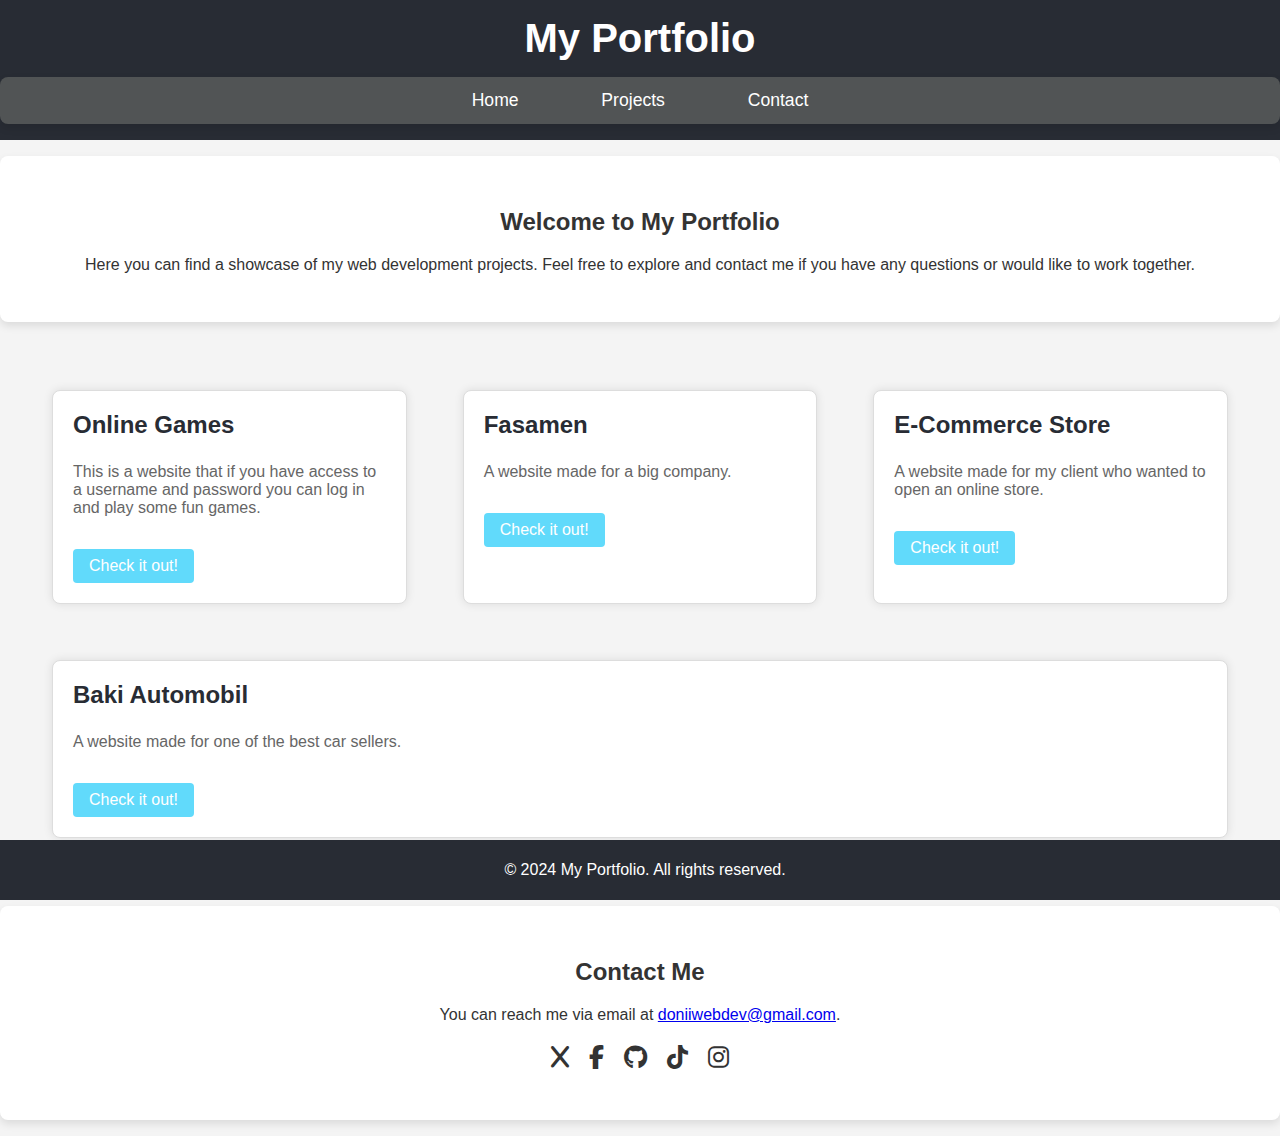
<file: projects.html>
<!DOCTYPE html>
<html lang="en">
<head>
    <meta charset="UTF-8">
    <meta name="viewport" content="width=device-width, initial-scale=1.0">
    <title>My Portfolio</title>
    <link rel="stylesheet" href="stylesprojects.css">
    <link rel="stylesheet" href="https://cdnjs.cloudflare.com/ajax/libs/font-awesome/6.4.2/css/all.min.css">
    <style>
        body {
            font-family: 'Arial', sans-serif;
            margin: 0;
            padding: 0;
            color: #333;
            background-color: #f4f4f4;
        }

        header {
            background-color: #282c34;
            color: #fff;
            padding: 1em 0;
            text-align: center;
        }

        header h1 {
            margin: 0;
            font-size: 2.5em;
        }

        nav ul {
            list-style: none;
            padding: 0;
            margin: 0;
            display: flex;
            justify-content: center;
            background-color: #515455;
            border-radius: 8px;
            margin-top: 1em;
            box-shadow: 0 4px 8px rgba(0, 0, 0, 0.1);
        }

        nav ul li {
            margin: 0;
        }

        nav ul li a {
            color: #282c34;
            text-decoration: none;
            padding: 0.75em 1.5em;
            display: block;
            font-size: 1.1em;
            transition: background-color 0.3s, color 0.3s;
        }

        nav ul li a:hover {
            background-color: #282c34;
            color: #61dafb;
        }

        .home, .contact {
            padding: 2em;
            text-align: center;
            background-color: #fff;
            margin: 1em 0;
            border-radius: 8px;
            box-shadow: 0 4px 8px rgba(0, 0, 0, 0.1);
        }

        .projects {
            display: flex;
            flex-wrap: wrap;
            gap: 16px;
            padding: 2em;
            justify-content: center;
        }

        .project-card {
            flex: 1 1 calc(25% - 16px);
            box-sizing: border-box;
            padding: 1.5em;
            border: 1px solid #ddd;
            border-radius: 8px;
            background-color: #fff;
            box-shadow: 0 4px 8px rgba(0, 0, 0, 0.1);
            transition: transform 0.3s, box-shadow 0.3s;
        }

        .project-card:hover {
            transform: translateY(-10px);
            box-shadow: 0 8px 16px rgba(0, 0, 0, 0.2);
        }

        .project-card h3 {
            margin-top: 0;
            font-size: 1.5em;
            color: #282c34;
        }

        .project-card p {
            color: #666;
            font-size: 1em;
        }

        .project-card button {
            margin-top: 1em;
            padding: 0.5em 1em;
            border: none;
            border-radius: 4px;
            background-color: #61dafb;
            color: #fff;
            font-size: 1em;
            cursor: pointer;
            transition: background-color 0.3s;
        }

        .project-card button:hover {
            background-color: #282c34;
        }

        .social-icons {
            margin: 1em 0;
            display: flex;
            justify-content: center;
        }

        .social-icons a {
            margin: 0 0.5em;
            color: #333;
            font-size: 1.5em;
            transition: color 0.3s;
        }

        .social-icons a:hover {
            color: #61dafb;
        }

        footer {
            background-color: #282c34;
            color: #fff;
            padding: 5px;
            text-align: center;
            margin-top: 1em;
        }
    </style>
</head>
<body>
    <header>
        <h1>My Portfolio</h1>
        <nav>
            <ul>
                <li><a href="#home">Home</a></li>
                <li><a href="#projects">Projects</a></li>
                <li><a href="#contact">Contact</a></li>
            </ul>
        </nav>
    </header>

    <section id="home" class="home">
        <h2>Welcome to My Portfolio</h2>
        <p>Here you can find a showcase of my web development projects. Feel free to explore and contact me if you have any questions or would like to work together.</p>
    </section>

    <section id="projects" class="projects">
        <div class="project-card">   
            <h3>Online Games</h3>
            <p>This is a website that if you have access to a username and password you can log in and play some fun games.</p>
            <button onclick="Check1()">Check it out!</button>
        </div>
        <div class="project-card">    
            <h3>Fasamen</h3>
            <p>A website made for a big company.</p>
            <button onclick="Check2()">Check it out!</button>
        </div>
        <div class="project-card">    
            <h3>E-Commerce Store</h3>
            <p>A website made for my client who wanted to open an online store.</p>
            <button onclick="Check3()">Check it out!</button>
        </div>
        <div class="project-card">    
            <h3>Baki Automobil</h3>
            <p>A website made for one of the best car sellers.</p>
            <button onclick="Check4()">Check it out!</button>
        </div>
    </section>

    <section id="contact" class="contact">
        <h2>Contact Me</h2>
        <p>You can reach me via email at <a href="mailto:doniiwebdev@gmail.com">doniiwebdev@gmail.com</a>.</p>
        <div class="social-icons">
            <a href="https://x.com/DoniiWebDev" class="icon" target="_blank"><i class="fa-brands fa-x"></i></a>
            <a href="https://facebook.com/Donii WebDev" class="icon" target="_blank"><i class="fa-brands fa-facebook-f"></i></a>
            <a href="https://github.com/d0ni1" class="icon" target="_blank"><i class="fa-brands fa-github"></i></a>
            <a href="https://tiktok.com/@doniiwebdev" class="icon" target="_blank"><i class="fa-brands fa-tiktok"></i></a>
            <a href="https://instagram.com/doniiwebdev" class="icon" target="_blank"><i class="fa-brands fa-instagram"></i></a>
        </div>
    </section>

    <footer>
        <p>&copy; 2024 My Portfolio. All rights reserved.</p>
    </footer>

    <script>
        function Check1() { 
            window.location.href ='index1.html'; 
        }

        function Check2() { 
            window.location.href ='source1.html'; 
        }

        function Check3() { 
            window.location.href ='intro.html'; 
        }

        function Check4() { 
            window.location.href ='BakiAutomobil.html'; 
        }
    </script>
</body>
</html>
</file>
<file: stylesprojects.css>
body {
    margin: 0;
    padding: 0;
    font-family: 'Segoe UI', Tahoma, Geneva, Verdana, sans-serif;
    background-color: #f0f0f0;
    color: #333;
}

header {
    background-color: #3498db;
    color: white;
    padding: 20px;
    text-align: center;
}

header nav ul {
    list-style-type: none;
    padding: 0;
}

header nav ul li {
    display: inline;
    margin: 0 15px;
}

header nav ul li a {
    color: white;
    text-decoration: none;
}

.home, .projects, .contact {
    padding: 40px;
    text-align: center;
}

.projects .project-card {
    background-color: white;
    padding: 20px;
    margin: 20px;
    display: inline-block;
    width: 300px;
    border-radius: 8px;
    box-shadow: 0 0 10px rgba(0, 0, 0, 0.1);
    text-align: left;
}
.projects button{  
    display: inline-block;
    padding: 10px 10px;
    color: #ffffff;
    background: #857979;
    text-decoration: none;
    border-radius: 50px;
    font-size: 1.1em;

}

.projects button :hover{
    background-color: rgb(128, 25, 25);
}

.contact .social-icons {
    margin-top: 20px;
}

.contact .social-icons a {
    color: #333;
    margin: 0 10px;
    font-size: 1.5em;
    transition: color 0.3s, transform 0.3s;
}

.contact .social-icons a:hover {
    color: #3498db;
    transform: scale(1.2);
}

footer {
    background-color: #2b3331;
    color: white;
    text-align: center;
    padding: 10px;
    position: fixed;
    bottom: 0;
    width: 100%;
}
</file>
